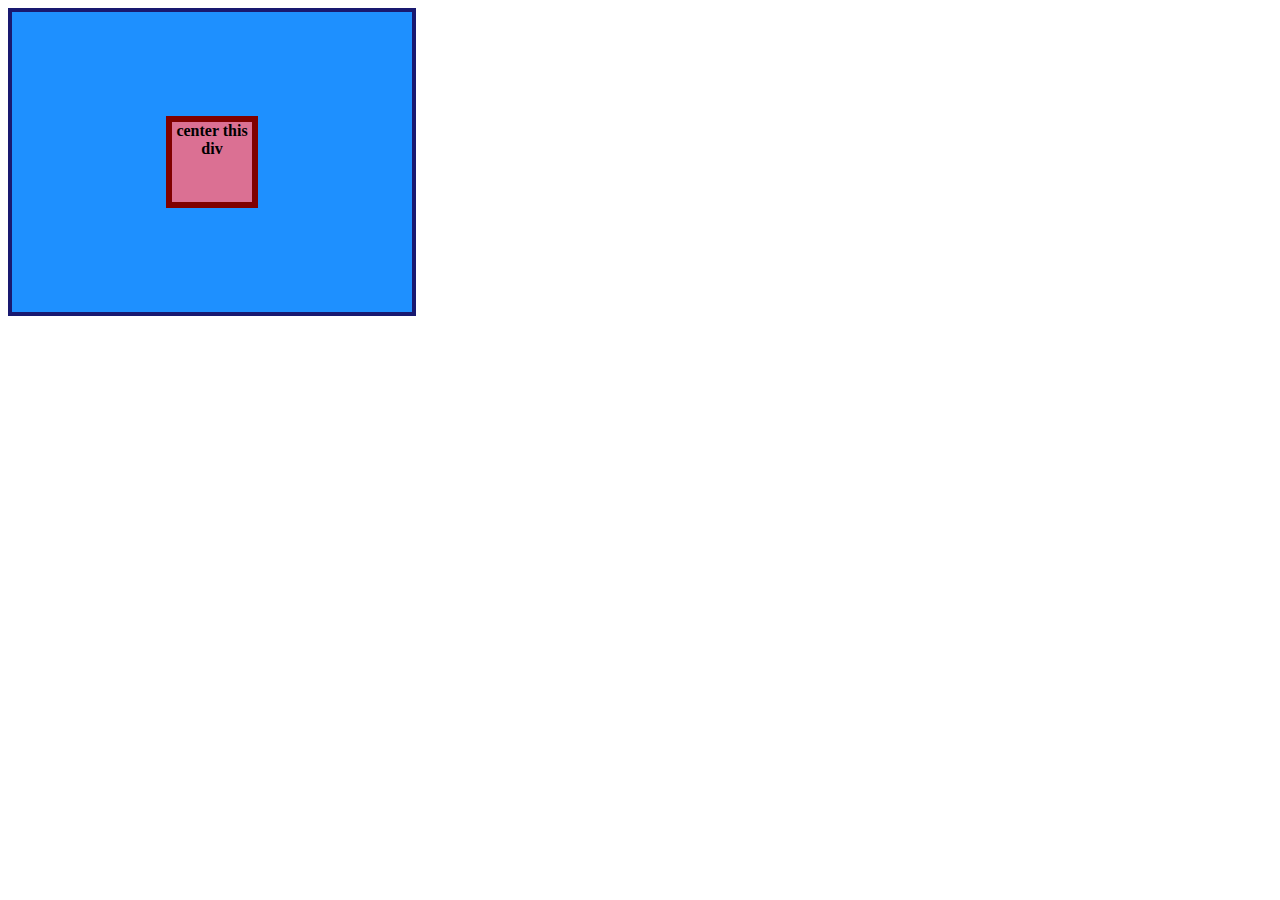
<file: flex/01-flex-center/index.html>
<!DOCTYPE html>
<html lang="en">
  
  <head>
    <meta charset="UTF-8">
    <meta http-equiv="X-UA-Compatible" content="IE=edge">
    <meta name="viewport" content="width=device-width, initial-scale=1.0">
    <title>CENTER THIS DIV</title>
    <link rel="stylesheet" href="style.css">
  </head>

  <body>
    <div class="container">
      <div class="box">center this div</div>
    </div>
  </body>
</html>
</file>
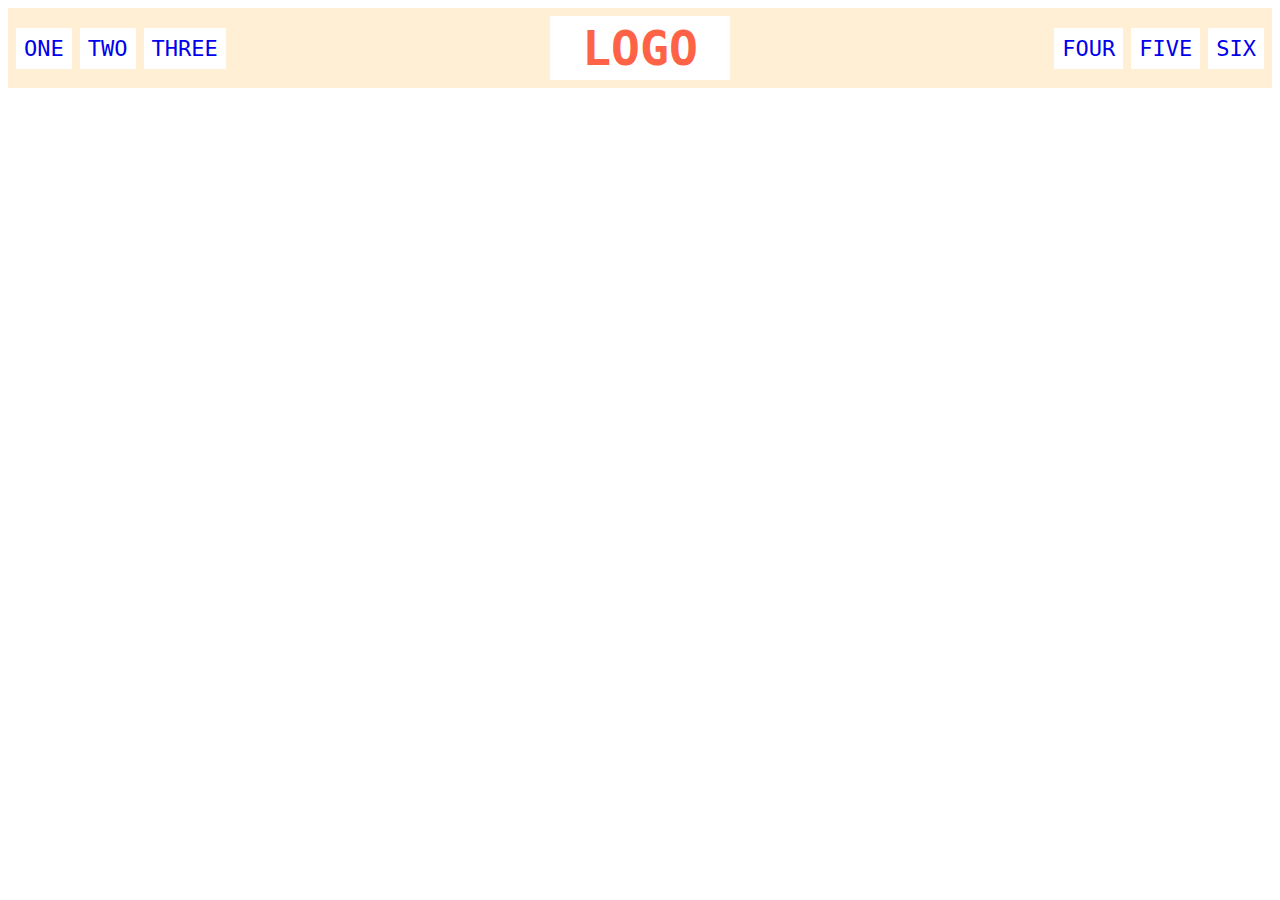
<file: flex/02-flex-header/index.html>
<!DOCTYPE html>
<html lang="en">

  <head>

    <meta charset="UTF-8">
    <meta http-equiv="X-UA-Compatible" content="IE=edge">
    <meta name="viewport" content="width=device-width, initial-scale=1.0">
    <title>Flex Header</title>
    <link rel="stylesheet" href="style.css">
    
  </head>

  <body>
    
    <div class="header">
      <div class="left-links">
        <ul>
          <li><a href="#">ONE</a></li>
          <li><a href="#">TWO</a></li>
          <li><a href="#">THREE</a></li>
        </ul>
      </div>
      <div class="logo">LOGO</div>
      <div class="right-links">
        <ul>
          <li><a href="#">FOUR</a></li>
          <li><a href="#">FIVE</a></li>
          <li><a href="#">SIX</a></li>
        </ul>
      </div>
    </div>

  </body>
</html>
</file>
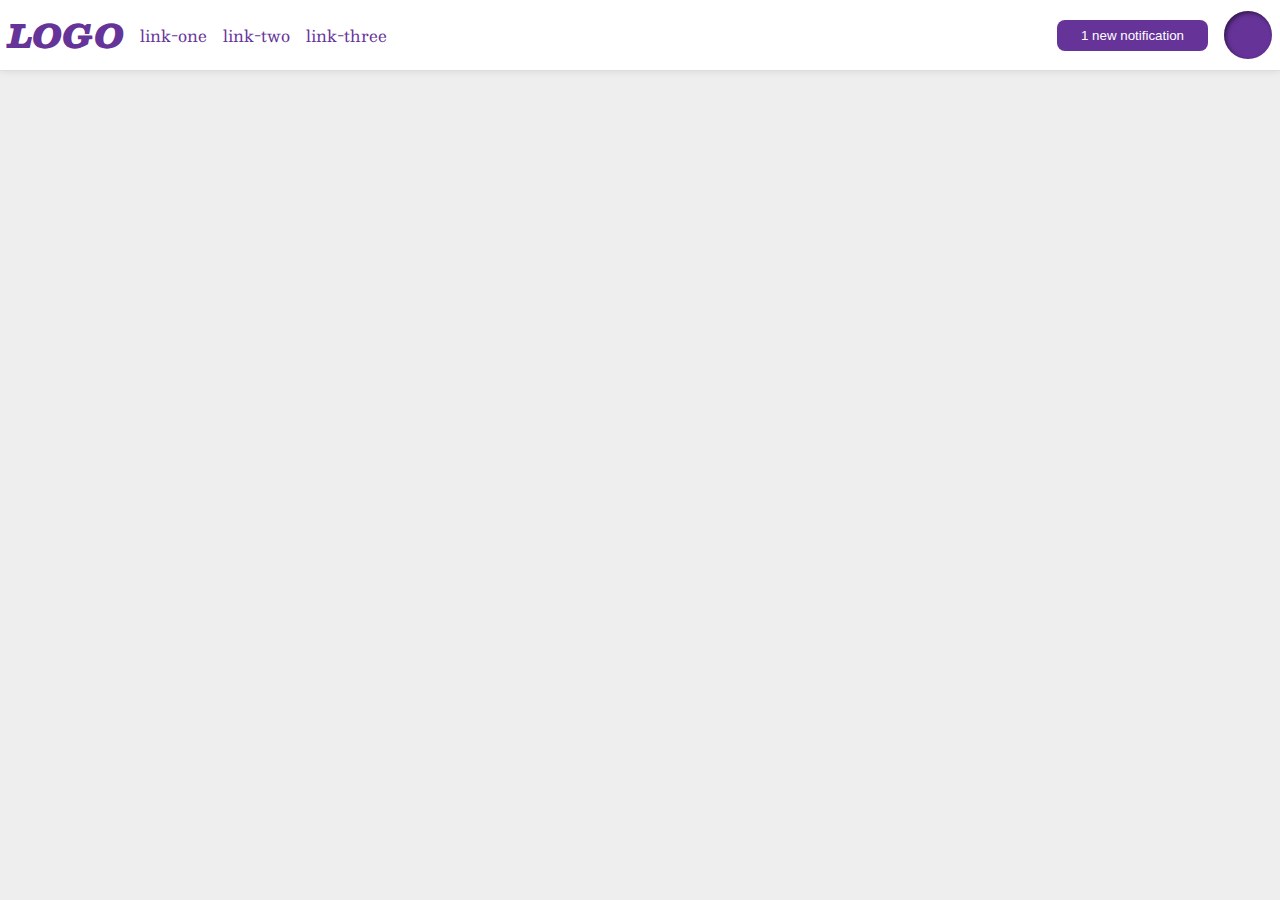
<file: flex/03-flex-header-2/index.html>
<!DOCTYPE html>
<html lang="en">

  <head>
    <meta charset="UTF-8">
    <meta http-equiv="X-UA-Compatible" content="IE=edge">
    <meta name="viewport" content="width=device-width, initial-scale=1.0">
    <title>Flex Header 2</title>
    <link rel="stylesheet" href="style.css">
  </head>
  
  <body>
    <div class="header">
      <div class="left">
        <div class="logo">
          LOGO
        </div>
        <ul class="links">
          <li><a href="https://google.com">link-one</a></li>
          <li><a href="https://google.com">link-two</a></li>
          <li><a href="https://google.com">link-three</a></li>
        </ul>
      </div>
      <div class="right">
        <button class="notifications">
          1 new notification
        </button>
        <div class="profile-image"></div>
      </div>
    </div>
  </body>
</html>
</file>
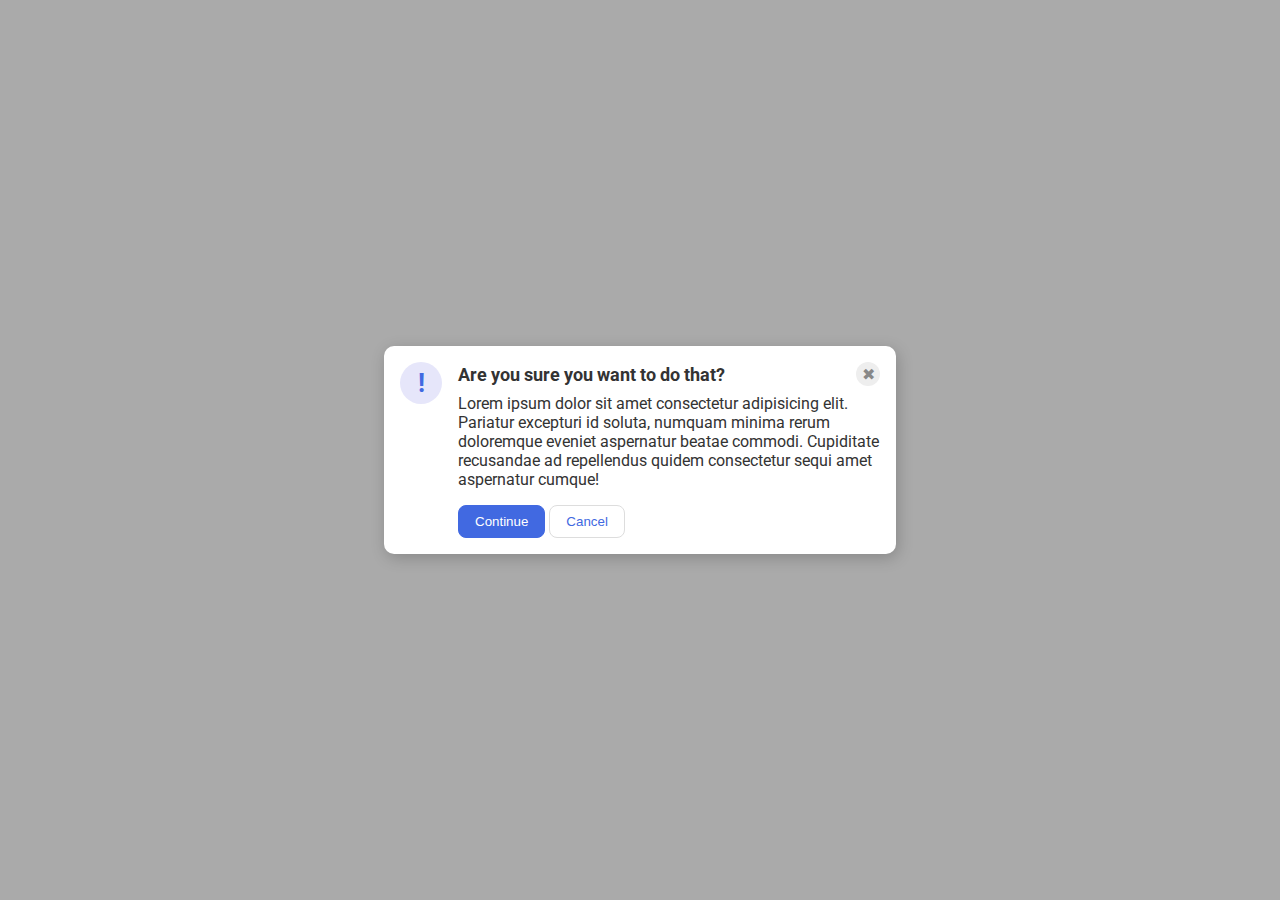
<file: flex/05-flex-modal/index.html>
<!DOCTYPE html>
<html lang="en">

  <head>
    <meta charset="UTF-8">
    <meta http-equiv="X-UA-Compatible" content="IE=edge">
    <meta name="viewport" content="width=device-width, initial-scale=1.0">
    <link rel="stylesheet" href="style.css">
    <title>Modal</title>
  </head>

  <body>
    <div class="modal">
      <div class="icon">!</div>
      <div class="container">
        <div class="header">Are you sure you want to do that?
          <div class="close-button">✖</div>
        </div>
        <div class="text">Lorem ipsum dolor sit amet consectetur adipisicing elit. Pariatur excepturi id soluta, numquam minima rerum doloremque eveniet aspernatur beatae commodi. Cupiditate recusandae ad repellendus quidem consectetur sequi amet aspernatur cumque!</div>
        <button class="continue">Continue</button>
        <button class="cancel">Cancel</button>
      </div>
    </div>
  </body>
  
</html>
</file>
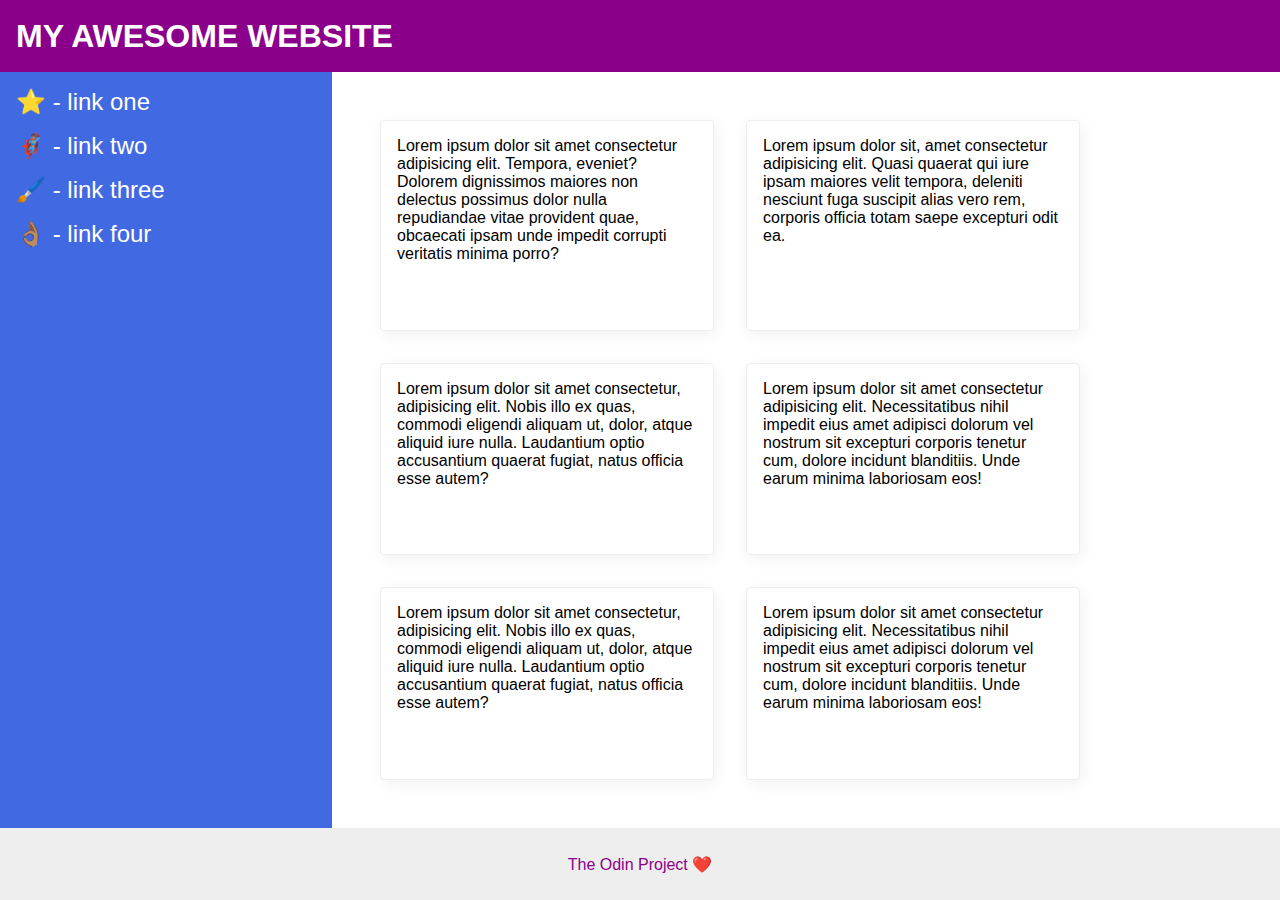
<file: flex/07-flex-layout-2/index.html>
<!DOCTYPE html>
<html lang="en">

  <head>
    <meta charset="UTF-8">
    <meta http-equiv="X-UA-Compatible" content="IE=edge">
    <meta name="viewport" content="width=device-width, initial-scale=1.0">
    <title>The Holy Grail</title>
    <link rel="stylesheet" href="style.css">
  </head>

  <body>
    <div class="header">
      MY AWESOME WEBSITE
    </div>
    <div class="body">
      <div class="sidebar">
        <ul>
          <li><a href="#">⭐ - link one</a></li>
          <li><a href="#">🦸🏽‍♂️ - link two</a></li>
          <li><a href="#">🖌️ - link three</a></li>
          <li><a href="#">👌🏽 - link four</a></li>
        </ul>
      </div>
      <div class="container">
        <div class="card">Lorem ipsum dolor sit amet consectetur adipisicing elit. Tempora, eveniet? Dolorem dignissimos maiores non delectus possimus dolor nulla repudiandae vitae provident quae, obcaecati ipsam unde impedit corrupti veritatis minima porro?</div>
        <div class="card">Lorem ipsum dolor sit, amet consectetur adipisicing elit. Quasi quaerat qui iure ipsam maiores velit tempora, deleniti nesciunt fuga suscipit alias vero rem, corporis officia totam saepe excepturi odit ea.</div>
        <div class="card">Lorem ipsum dolor sit amet consectetur, adipisicing elit. Nobis illo ex quas, commodi eligendi aliquam ut, dolor, atque aliquid iure nulla. Laudantium optio accusantium quaerat fugiat, natus officia esse autem?</div>
        <div class="card">Lorem ipsum dolor sit amet consectetur adipisicing elit. Necessitatibus nihil impedit eius amet adipisci dolorum vel nostrum sit excepturi corporis tenetur cum, dolore incidunt blanditiis. Unde earum minima laboriosam eos!</div>
        <div class="card">Lorem ipsum dolor sit amet consectetur, adipisicing elit. Nobis illo ex quas, commodi eligendi aliquam ut, dolor, atque aliquid iure nulla. Laudantium optio accusantium quaerat fugiat, natus officia esse autem?</div>
        <div class="card">Lorem ipsum dolor sit amet consectetur adipisicing elit. Necessitatibus nihil impedit eius amet adipisci dolorum vel nostrum sit excepturi corporis tenetur cum, dolore incidunt blanditiis. Unde earum minima laboriosam eos!</div>
      </div>
    </div>
    <div class="footer">
      The Odin Project ❤️
    </div>
  </body>
  
</html>
</file>
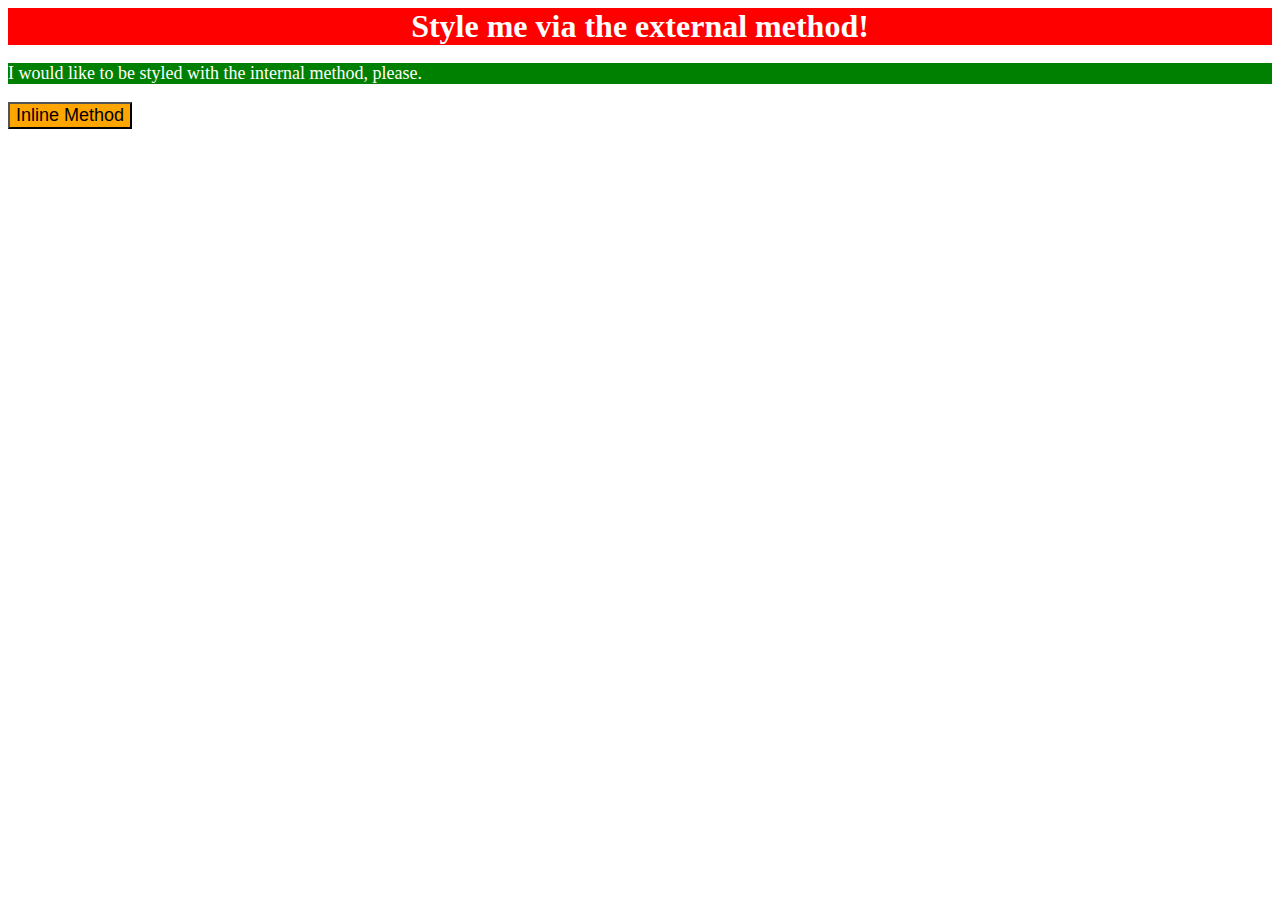
<file: foundations/01-css-methods/index.html>
<!DOCTYPE html>
<html lang="en">
  <head>
    <meta charset="UTF-8">
    <meta http-equiv="X-UA-Compatible" content="IE=edge">
    <meta name="viewport" content="width=device-width, initial-scale=1.0">
    <title>Methods for Adding CSS</title>
    <link rel="stylesheet" href="styles.css">
  </head>
  <body>
    <div>Style me via the external method!</div>
    <p>I would like to be styled with the internal method, please.</p>
    <button>Inline Method</button>
  </body>
</html>
</file>
<file: flex/01-flex-center/style.css>
.container {
  background: dodgerblue;
  border: 4px solid midnightblue;
  width: 400px;
  height: 300px;
  display: flex;
  align-items: center;
  justify-content: center;
}

.box {
  background: palevioletred;
  font-weight: bold;
  text-align: center;
  border: 6px solid maroon;
  width: 80px;
  height: 80px;
}
</file>
<file: flex/02-flex-header/style.css>
.header  {
  font-family: monospace;
  background: papayawhip;
  padding: 8px;
  display: flex;
  align-items: center;
  justify-content: space-between;
}

.logo {
  font-size: 48px;
  font-weight: 900;
  color: tomato;
  background: white;
  padding: 4px 32px;
}

ul {
  /* this removes the dots on the list items*/
  list-style-type: none;
  display: flex;
  margin: 0;
  padding: 0;
  gap: 8px;
}

a {
  font-size: 22px;
  background: white;
  padding: 8px;
  /* this removes the line under the links */
  text-decoration: none;
}
</file>
<file: flex/03-flex-header-2/style.css>
/* this is some magical font-importing.  
you'll learn about it later. */
@import url('https://fonts.googleapis.com/css2?family=Besley:ital,wght@0,400;1,900&display=swap');

body {
  margin: 0;
  background: #eee;
  font-family: Besley, serif;
}

.header {
  background: white;
  border-bottom: 1px solid #ddd;
  box-shadow: 0 0 8px rgba(0,0,0,.1);
  display: flex;
  justify-content: space-between;
  padding: 8px;
}

.profile-image {
  background: rebeccapurple;
  box-shadow: inset 2px 2px 4px rgba(0,0,0,.5);
  border-radius: 50%;
  width: 48px;
  height: 48px;
}

.logo {
  color: rebeccapurple;
  font-size: 32px;
  font-weight: 900;
  font-style: italic;
}

button {
  border: none;
  border-radius: 8px;
  background: rebeccapurple;
  color: white;
  padding: 8px 24px;
}

a {
  /* this removes the line under our links */
  text-decoration: none;
  color: rebeccapurple;
}

ul {
  list-style-type: none;
  display: flex;
  margin: 0;
  padding: 0;
  gap: 16px;
}

.left, 
.right {
  display: flex;
  align-items: center;
  gap: 16px;
}
</file>
<file: flex/05-flex-modal/style.css>
@import url('https://fonts.googleapis.com/css2?family=Roboto:wght@400;700&display=swap');

html, body {
  height: 100%;
}

body {
  font-family: Roboto, sans-serif;
  margin: 0;
  background: #aaa;
  color: #333;
  /* I'll give you this one for free */
  display: flex;
  align-items: center;
  justify-content: center;
}

.modal {
  background: white;
  width: 480px;
  border-radius: 10px;
  box-shadow: 2px 4px 16px rgba(0,0,0,.2);
  display: flex;
  gap: 16px;
  padding: 16px;
}

.icon {
  color: royalblue;
  font-size: 26px;
  font-weight: 700;
  background: lavender;
  width: 42px;
  height: 42px;
  border-radius: 50%;
  display: flex;
  align-items: center;
  justify-content: center;
  /* this keeps the icon from getting smashed by the text */
  flex-shrink: 0;
}

.header {
  display: flex;
  align-items: center;
  justify-content: space-between;
  font-size: 18px;
  font-weight: 700;
  margin-bottom: 8px;
}

.text {
  margin-bottom: 16px;
}

.close-button {
  background: #eee;
  border-radius: 50%;
  color: #888;
  font-weight: 400;
  font-size: 16px;
  height: 24px;
  width: 24px;
  display: flex;
  align-items: center;
  justify-content: center;
}

button {
  padding: 8px 16px;
  border-radius: 8px;
}

button.continue {
  background: royalblue;
  border: 1px solid royalblue;
  color: white;
}

button.cancel {
  background: white;
  border: 1px solid #ddd;
  color: royalblue;
}
</file>
<file: flex/07-flex-layout-2/style.css>
body {
  font-family: -apple-system, BlinkMacSystemFont, 'Segoe UI', Roboto, Oxygen, Ubuntu, Cantarell, 'Open Sans', 'Helvetica Neue', sans-serif;
  margin: 0;
  min-height: 100vh;
  display: flex;
  flex-direction: column;
}

.header {
  height: 72px;
  background: darkmagenta;
  color: white;
  display: flex;
  align-items: center;
  padding: 0 16px;
  font-size: 32px;
  font-weight: 900;
}

.body {
  flex: 1;
  display: flex;
}

.container {
  padding: 32px;
  display: flex;
  flex-wrap: wrap;
}

.footer {
  height: 72px;
  background: #eee;
  color: darkmagenta;
  display: flex;
  align-items: center;
  justify-content: center;
}

.sidebar {
  width: 300px;
  background: royalblue;
  flex-shrink: 0;
  padding: 16px;
}

.card {
  border: 1px solid #eee;
  box-shadow: 2px 4px 16px rgba(0,0,0,.06);
  border-radius: 4px;
  padding: 16px;
  margin: 16px;
  width: 300px;
}

ul {
  list-style-type: none;
  margin: 0;
  padding: 0;
}

li {
  margin-bottom: 16px;
}

a {
  color: white;
  text-decoration: none;
  font-size: 24px;
}
</file>
<file: foundations/01-css-methods/styles.css>
div {
    background-color: red;
    color: white;
    font-size: 32px;
    text-align: center;
    font-weight: bold;
}

p {
    background-color: green;
    color: white;
    font-size: 18px;
}

button {
    background-color: orange;
    font-size: 18px;
}
</file>
